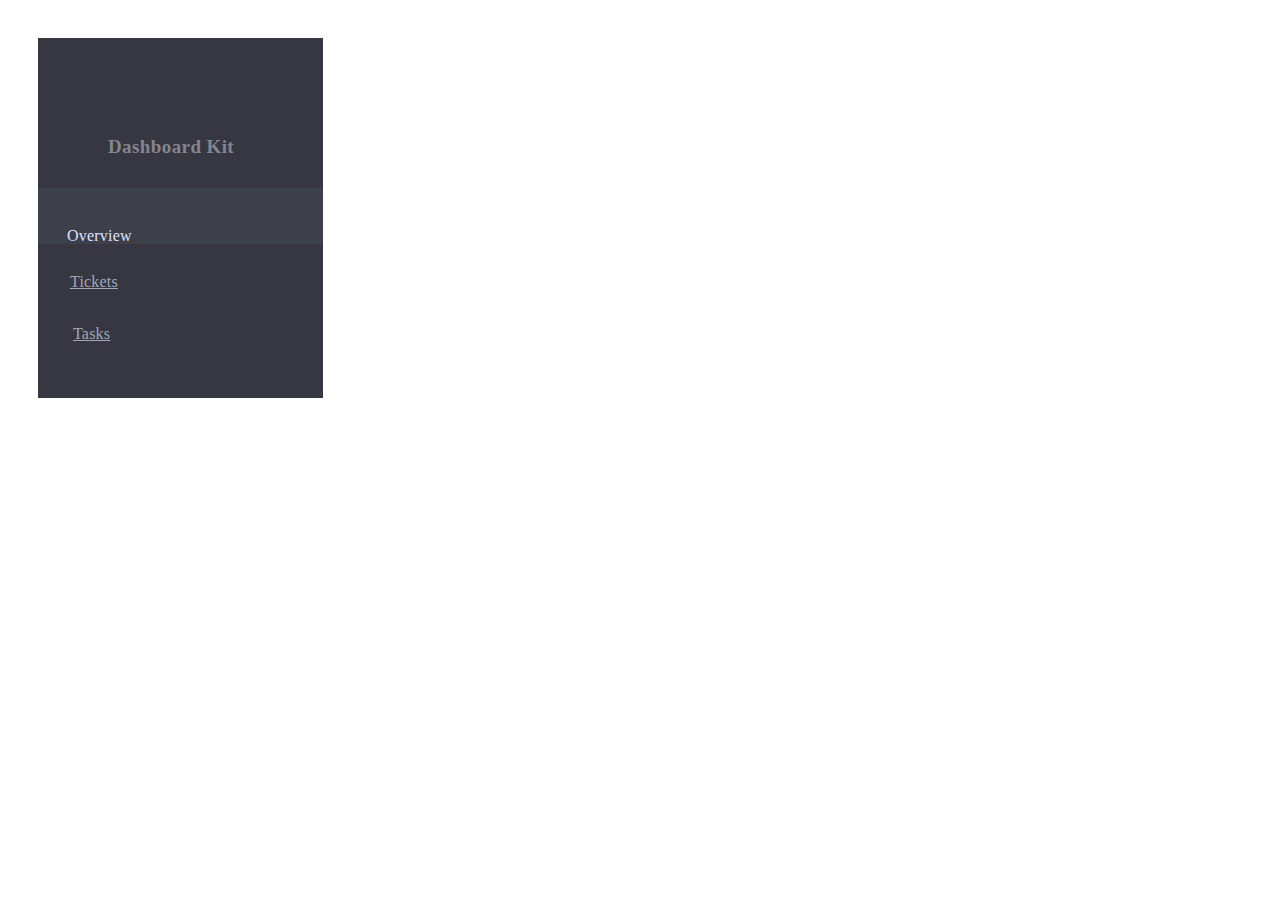
<file: index.html>
<!DOCTYPE html>
<html>
  <head>
    <title>Detyra 4</title>
    <link href="style.css" rel="stylesheet" />
  </head>
  <body>
    <div class="main">
      <p class="dashboard">Dashboard Kit</p>
      <div class="overviewback"></div>
      <p class="overview">Overview</p>

      <div class="tasks">
        <p><a href="tasks.html" class="linktasks">Tasks</a></p>
      </div>
      <div class="tickets">
        <p><a href="tickets.html" class="link">Tickets</a></p>
      </div>
    </div>

    <div></div>
  </body>
</html>
</file>
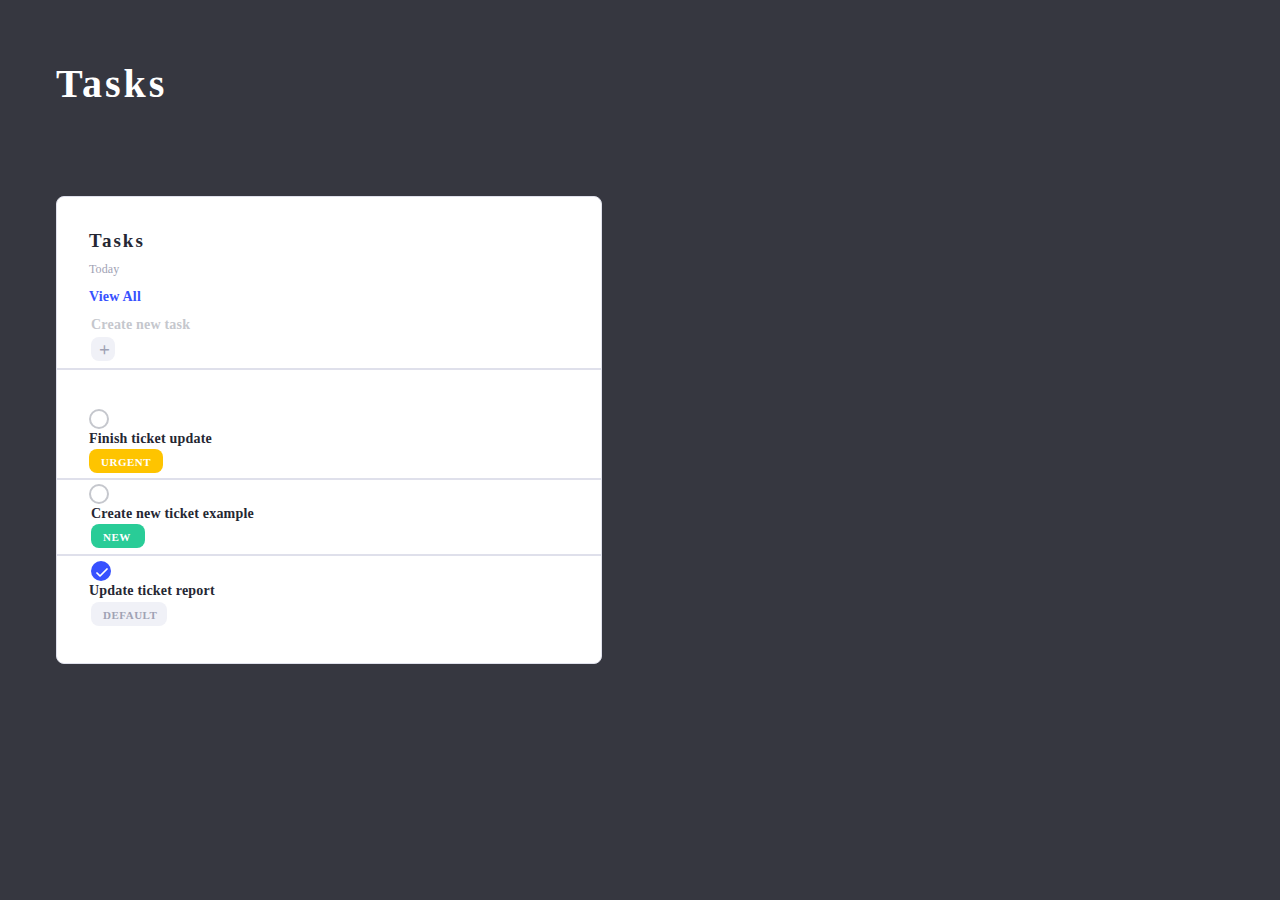
<file: tasks.html>
<!DOCTYPE html>
<html>
  <head>
    <title>Detyra 4</title>
    <link href="tasks.css" rel="stylesheet" />
  </head>
  <body>
    <div class="headingTasks">Tasks</div>
    <div class="mainTasks">
      <div class="Tasks">Tasks</div>
      <div class="today">Today</div>
      <div class="viewAll">View All</div>
      <div class="newtask">Create new task</div>
      <div class="plus">
        <p class="innerplus">+</p>
      </div>
      <div class="divider"></div>
      <div class="circle"></div>
      <div class="finishupdate">Finish ticket update</div>
      <div class="urgent">
        <p>URGENT</p>
      </div>
      <div class="dividertwo"></div>
      <div class="circletwo"></div>
      <div class="newticketexp">Create new ticket example</div>
      <div class="newmain">
        <p class="new">NEW</p>
      </div>
      <div class="dividerthree"></div>
      <div class="check">
        <img src="check.png" />
      </div>
      <div class="updateticket">Update ticket report</div>
      <div class="default">
        <p class="DEFAULT">default</p>
      </div>
    </div>
  </body>
</html>
</file>
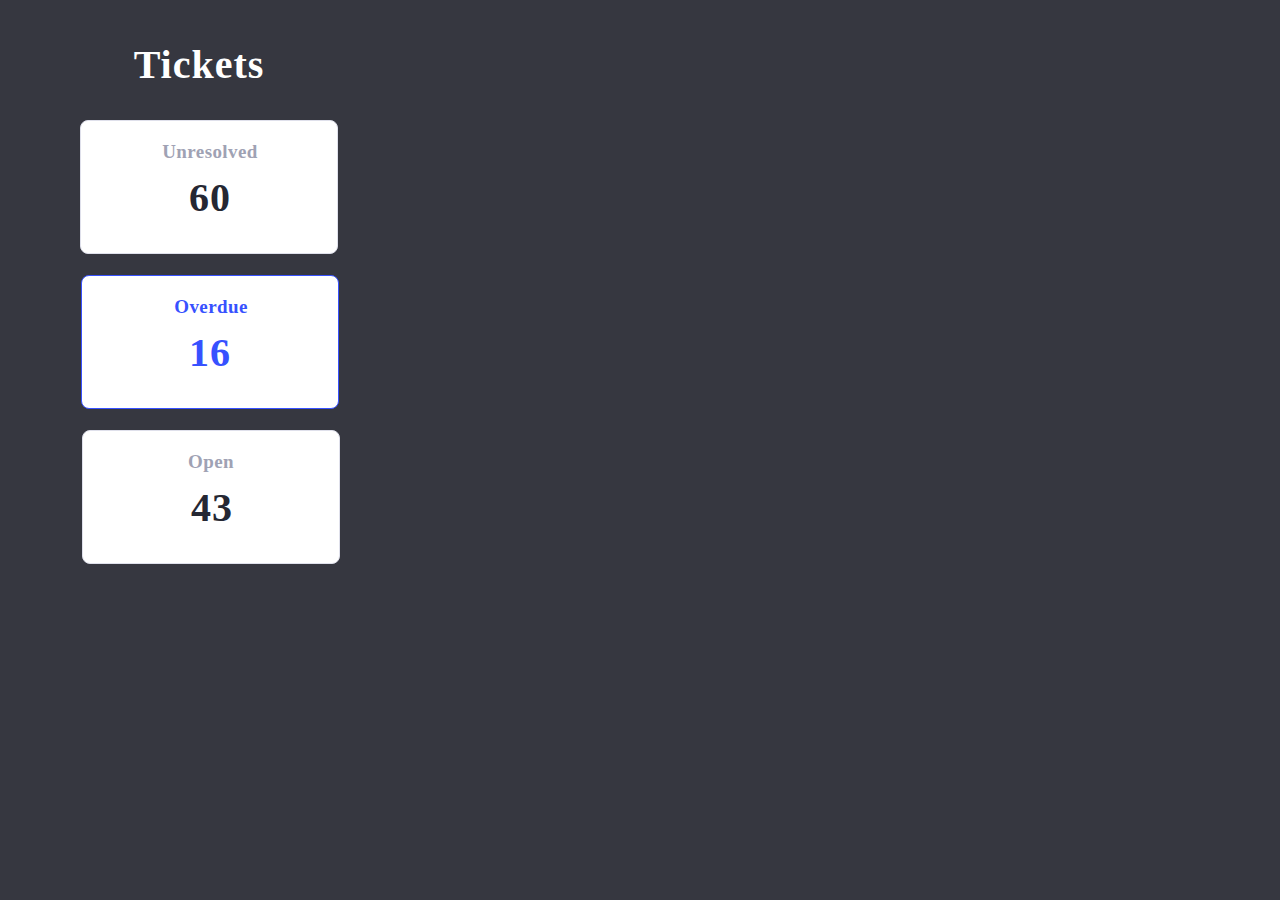
<file: tickets.html>
<!DOCTYPE html>
<html>
  <head>
    <title>Detyra 4</title>
    <link href="tickets.css" rel="stylesheet" />
  </head>
  <body class="body">
    <div class="tick">
      <p>Tickets</p>
    </div>
    <div class="unresolvedback">
      <div class="unresolved">
        <p>Unresolved</p>
      </div>
      <div class="sixty">
        <p>60</p>
      </div>

      <div class="overdueback">
        <div class="overdue">
          <p>Overdue</p>
        </div>
        <div class="sixteen">
          <p>16</p>
        </div>

        <div class="openback">
            <div class="open">
              <p>Open</p>
            </div>
            <div class="fourthree">
              <p>43</p>
            </div>
  </body>
</html>
</file>
<file: style.css>
.main {
  position: absolute;
  background-color: #363740;
  width: 285px;
  height: 360px;
  margin: 30px 1155px 664px 30px;
}

.dashboard {
  padding: 9px 84px 237px 35px;
  position: absolute;
  width: 136px;
  height: 24px;
  left: 35px;
  top: 69px;
  /* Bold 19 (0.4 px) */
  font-family: "Mulish";
  font-style: normal;
  font-weight: 700;
  font-size: 19px;
  line-height: 24px;
  /* identical to box height */
  letter-spacing: 0.4px;
  /* sidebar / gray */
  color: #a4a6b3;
  opacity: 0.7;
}

.overviewback {
  margin: 150px 1155px 810px 0px;
  background-color: #9fa2b4;
  width: 285px;
  height: 56px;
  opacity: 8%;
  position: absolute;
  left: 0px;
  right: 0px;
  top: 0px;
  bottom: 0px;
}

.overview {
  margin: 0px 1222px 810px 0px;
  position: absolute;
  height: 20px;
  left: 29px;
  right: 67px;
  top: calc(50% - 20px / 2 + 18px);
  /* Reg 16 (0.2 px) */
  font-family: "Mulish";
  font-style: normal;
  font-weight: 400;
  font-size: 16px;
  line-height: 20px;
  /* identical to box height */
  letter-spacing: 0.2px;
  /* accent / light */
  color: #dde2ff;
}

.tickets {
  margin: 33px 1219px 93px 0px;
  width: 159px;
  position: absolute;
  height: 20px;
  left: 32px;
  right: 64px;
  top: calc(50% - 20px / 2 + 15px);
  /* Reg 16 (0.2 px) */
  font-family: "Mulish";
  font-style: normal;
  font-weight: 400;
  font-size: 16px;
  line-height: 20px;
  /* identical to box height */
  letter-spacing: 0.2px;
  /* sidebar / gray */
  color: #a4a6b3;
}

.link {
  color: #a4a6b3;
}

.tasks {
  padding: 43px 1px 10px 0px;
  position: absolute;
  width: 159px;
  height: 40px;
  left: 35px;
  right: 61px;
  top: calc(50% - 40px / 2 + 32px);
  margin: 35px 61px 10px 0px;
  /* Reg 16 (0.2 px) */
  font-family: "Mulish";
  font-style: normal;
  font-weight: 400;
  font-size: 16px;
  line-height: 20px;
  letter-spacing: 0.2px;
  /* sidebar / gray */
  color: #a4a6b3;
}

.linktasks {
  color: #a4a6b3;
}
</file>
<file: tasks.css>
body {
  background-color: #363740;
}

.headingTasks {
  position: absolute;
  height: 100px;
  left: 56px;
  right: 1190px;
  top: 59px;
  /* Bold 40 (1 px) */
  font-family: "Mulish";
  font-style: normal;
  font-weight: 700;
  font-size: 40px;
  line-height: 50px;
  text-align: center;
  letter-spacing: 3px;
  color: #ffffff;
}

.mainTasks {
  box-sizing: border-box;
  position: absolute;
  height: 468px;
  width: 546px;
  left: 56px;
  top: 196px;
  bottom: 0px;
  /* grayscale / white */
  background-color: #ffffff;
  /* grayscale / divider */
  border: 1px solid #dfe0eb;
  border-radius: 8px;
}

.Tasks {
  position: absolute;
  height: 24px;
  left: 32px;
  right: 178px;
  top: 32px;
  /* Bold 19 (0.4 px) */
  font-style: normal;
  font-weight: 700;
  font-size: 19px;
  line-height: 24px;
  /* identical to box height */
  letter-spacing: 2px;
  /* grayscale / black */
  color: #252733;
}

.today {
  position: absolute;
  height: 16px;
  left: 32px;
  right: 178px;
  top: 64px;
  /* Reg 12 (0.1 px) */
  font-style: normal;
  font-weight: 400;
  font-size: 12px;
  line-height: 16px;
  /* identical to box height, or 133% */
  letter-spacing: 0.1px;
  /* grayscale / gray */
  color: #9fa2b4;
}

.viewAll {
  position: absolute;
  height: 20px;
  width: 84px;
  left: 0px;
  right: 468px;
  top: 90px;
  font-family: "Mulish";
  font-style: normal;
  font-weight: 600;
  font-size: 14px;
  line-height: 20px;
  text-align: right;
  letter-spacing: 0.2px;
  color: #3751ff;
}

.newtask {
  position: absolute;
  height: 20px;
  left: 34px;
  right: 181px;
  top: 118px;
  /* Semibold 14 (0.2 px) */
  font-family: "Mulish";
  font-style: normal;
  font-weight: 600;
  font-size: 14px;
  line-height: 20px;
  /* identical to box height, or 143% */
  letter-spacing: 0.2px;
  /* grayscale / gray light */
  color: #c5c7cd;
}

.plus {
  width: 24px;
  height: 24px;
  left: 34px;
  top: 140px;
  position: absolute;
  background: #f0f1f7;
  border-radius: 8px;
  border: 0px solid #9fa2b4;
  transform: rotate(90deg);
}

.innerplus {
  position: absolute;
  left: 7.2px;
  top: -15px;
  font-size: larger;
  display: flex;
  align-items: center;
  text-align: center;
  color: #9fa2b4;
}

.divider {
  position: absolute;
  width: 542px;
  height: 0px;
  left: 0px;
  right: 0px;
  top: 171px;

  /* grayscale / divider */

  border: 1px solid #dfe0eb;
}

.circle {
  box-sizing: border-box;
  width: 20px;
  height: 20px;
  position: absolute;
  left: 32px;
  right: 0%;
  top: 212px;
  bottom: 0%;
  /* grayscale / gray light */
  border: 2px solid #c5c7cd;
  border-radius: 50%;
}

.finishupdate {
  position: absolute;
  height: 20px;
  left: 32px;
  right: 178px;
  top: 232px;

  /* Semibold 14 (0.2 px) */

  font-family: "Mulish";
  font-style: normal;
  font-weight: 600;
  font-size: 14px;
  line-height: 20px;
  /* identical to box height, or 143% */

  letter-spacing: 0.2px;

  /* grayscale / black */

  color: #252733;
}

.urgent {
  position: absolute;
  left: 32px;
  height: 24px;
  width: 74px;
  top: 252px;
  border-radius: 8px;

  /* yellow / default */

  background: #fec400;
  border-radius: 8px;
}

p {
  position: absolute;
  height: 14px;
  left: 12px;
  top: -5px;
  /* Bold 11 (0.5 px, CAPS) */

  font-family: "Mulish";
  font-style: normal;
  font-weight: 700;
  font-size: 11px;
  line-height: 14px;
  /* identical to box height */

  display: flex;
  align-items: center;
  text-align: center;
  letter-spacing: 0.5px;

  /* grayscale / white */

  color: #ffffff;
}

.circletwo {
  box-sizing: border-box;
  width: 20px;
  height: 20px;
  position: absolute;
  left: 32px;
  right: 0%;
  top: 287px;
  bottom: 0%;
  /* grayscale / gray light */
  border: 2px solid #c5c7cd;
  border-radius: 50%;
}
.dividertwo {
  top: 281px;
  position: absolute;
  width: 542px;
  height: 0px;
  left: 0px;
  right: 0px;
  border: 1px solid #dfe0eb;
}

.newticketexp {
  position: absolute;
  height: 20px;
  left: 34px;
  right: 186px;
  top: 307px;
  font-family: "Mulish";
  font-style: normal;
  font-weight: 600;
  font-size: 14px;
  line-height: 20px;
  letter-spacing: 0.2px;
  color: #252733;
}

.newmain {
  position: absolute;
  left: 34px;
  right: 0px;
  top: 327px;
  bottom: 0px;
  height: 24px;
  width: 54px;
  background: #29cc97;
  border-radius: 8px;
}

.new {
  position: absolute;
  height: 14px;
  left: 12px;
  right: 12px;
  top: -5px;
  font-family: "Mulish";
  font-style: normal;
  font-weight: 700;
  font-size: 11px;
  line-height: 14px;
  display: flex;
  align-items: center;
  text-align: center;
  letter-spacing: 0.5px;
  text-transform: uppercase;
  color: #ffffff;
}

.dividerthree {
  position: absolute;
  height: 0px;
  left: 0px;
  right: 0px;
  top: 357px;

  /* grayscale / divider */

  border: 1px solid #dfe0eb;
}

.check {
  position: absolute;
  left: 34px;
  top: 364px;
  height: 20px;
  width: 20px;
  border-radius: 50%;
  /* accent / default */
  background: #3751ff;
}

img {
  position: absolute;
  left: 5px;
  right: 5px;
  top: 7px;
  bottom: 6px;
}

.updateticket {
  position: absolute;
  height: 20px;
  left: 32px;
  right: 178px;
  top: 384px;
  font-family: "Mulish";
  font-style: normal;
  font-weight: 600;
  font-size: 14px;
  line-height: 20px;
  letter-spacing: 0.2px;
  color: #252733;
}

.default {
  position: absolute;
  left: 34px;
  right: 0px;
  top: 405px;
  bottom: 0px;
  height: 24px;
  width: 76px;
  background: #f0f1f7;
  border-radius: 8px;
}

.DEFAULT {
  position: absolute;
  height: 14px;
  left: 12px;
  right: 12px;
  top: -5px;

  /* Bold 11 (0.5 px, CAPS) */

  font-family: "Mulish";
  font-style: normal;
  font-weight: 700;
  font-size: 11px;
  line-height: 14px;
  /* identical to box height */

  display: flex;
  align-items: center;
  text-align: center;
  letter-spacing: 0.5px;
  text-transform: uppercase;
  color: #9fa2b4;
}
</file>
<file: tickets.css>
.body {
  background-color: #363740;
}

.tick {
  position: absolute;
  width: 194px;
  height: 50px;
  left: 102px;
  right: 1144px;
  top: 0px;
  /* Bold 40 (1 px) */
  font-family: "Mulish";
  font-style: normal;
  font-weight: 700;
  font-size: 40px;
  line-height: 50px;
  text-align: center;
  letter-spacing: 1px;
  color: #ffffff;
}

.unresolvedback {
  margin-top: 120px;
  margin-right: 1102px;
  margin-bottom: 729px;
  margin-left: 80px;
  height: 134px;
  width: 258px;
  left: 0px;
  top: 0px;
  border-radius: 8px;
  box-sizing: border-box;
  position: absolute;
  left: 0px;
  right: 0px;
  top: 0px;
  bottom: 0px;
  /* grayscale / white */
  background: #ffffff;
  /* grayscale / divider */
  border: 1px solid #dfe0eb;
  border-radius: 8px;
}

.unresolved {
  position: absolute;
  height: 24px;
  width: 194px;
  left: 32px;

  border-radius: nullpx;

  /* Bold 19 (0.4 px) */
  font-family: "Mulish";
  font-style: normal;
  font-weight: 700;
  font-size: 19px;
  line-height: 24px;
  /* identical to box height */
  text-align: center;
  letter-spacing: 0.4px;
  /* grayscale / gray */
  color: #9fa2b4;
}

.sixty {
  position: absolute;
  margin: 12px 32px 24px 32px;
  height: 50px;
  width: 194px;
  /* Bold 40 (1 px) */

  font-family: "Mulish";
  font-style: normal;
  font-weight: 700;
  font-size: 40px;
  line-height: 50px;
  text-align: center;
  letter-spacing: 1px;

  /* grayscale / black */

  color: #252733;
}

.overdueback {
  margin-top: 154px;
  margin-bottom: 575px;
  margin-left: 0px;
  box-sizing: border-box;
  height: 134px;
  width: 258px;
  left: 0px;
  top: 0px;
  border-radius: 8px;

  position: absolute;
  left: 0px;
  right: 0px;
  top: 0px;
  bottom: 0px;

  /* grayscale / white */

  background: #ffffff;
  /* accent / default */

  border: 1px solid #3751ff;
  border-radius: 8px;
}

.overdue {
  position: absolute;
  height: 24px;
  width: 194px;
  left: 32px;
  top: 0px;
  border-radius: nullpx;
  /* Bold 19 (0.4 px) */
  font-family: "Mulish";
  font-style: normal;
  font-weight: 700;
  font-size: 19px;
  line-height: 24px;
  /* identical to box height */
  text-align: center;
  letter-spacing: 0.4px;
  /* accent / default */
  color: #3751ff;
}

.sixteen {
  position: absolute;
  height: 50px;
  left: 32px;
  right: 32px;
  top: 12px;

  /* Bold 40 (1 px) */
  font-family: "Mulish";
  font-style: normal;
  font-weight: 700;
  font-size: 40px;
  line-height: 50px;
  text-align: center;
  letter-spacing: 1px;
  /* accent / default */
  color: #3751ff;
}

.openback {
  margin: 154px 1102px 421px 0px;
  box-sizing: border-box;
  height: 134px;
  width: 258px;
  left: 0px;
  top: 0px;
  border-radius: 8px;
  position: absolute;
  left: 0px;
  right: 0px;
  top: 0px;
  bottom: 0px;
  background: #ffffff;
  border: 1px solid #dfe0eb;
  border-radius: 8px;
}

.open {
  position: absolute;
  height: 24px;
  left: 32px;
  right: 32px;
  top: 0px;
  border-radius: nullpx;
  /* Bold 19 (0.4 px) */
  font-family: "Mulish";
  font-style: normal;
  font-weight: 700;
  font-size: 19px;
  line-height: 24px;
  /* identical to box height */
  text-align: center;
  letter-spacing: 0.4px;
  /* grayscale / gray */
  color: #9fa2b4;
}

.fourthree {
  position: absolute;
  height: 32px;
  width: 194px;
  left: 32px;
  right: 32px;
  top: 12px;
  border-radius: nullpx;

  /* Bold 40 (1 px) */

  font-family: "Mulish";
  font-style: normal;
  font-weight: 700;
  font-size: 40px;
  line-height: 50px;
  text-align: center;
  letter-spacing: 1px;

  /* grayscale / black */

  color: #252733;
}
</file>
